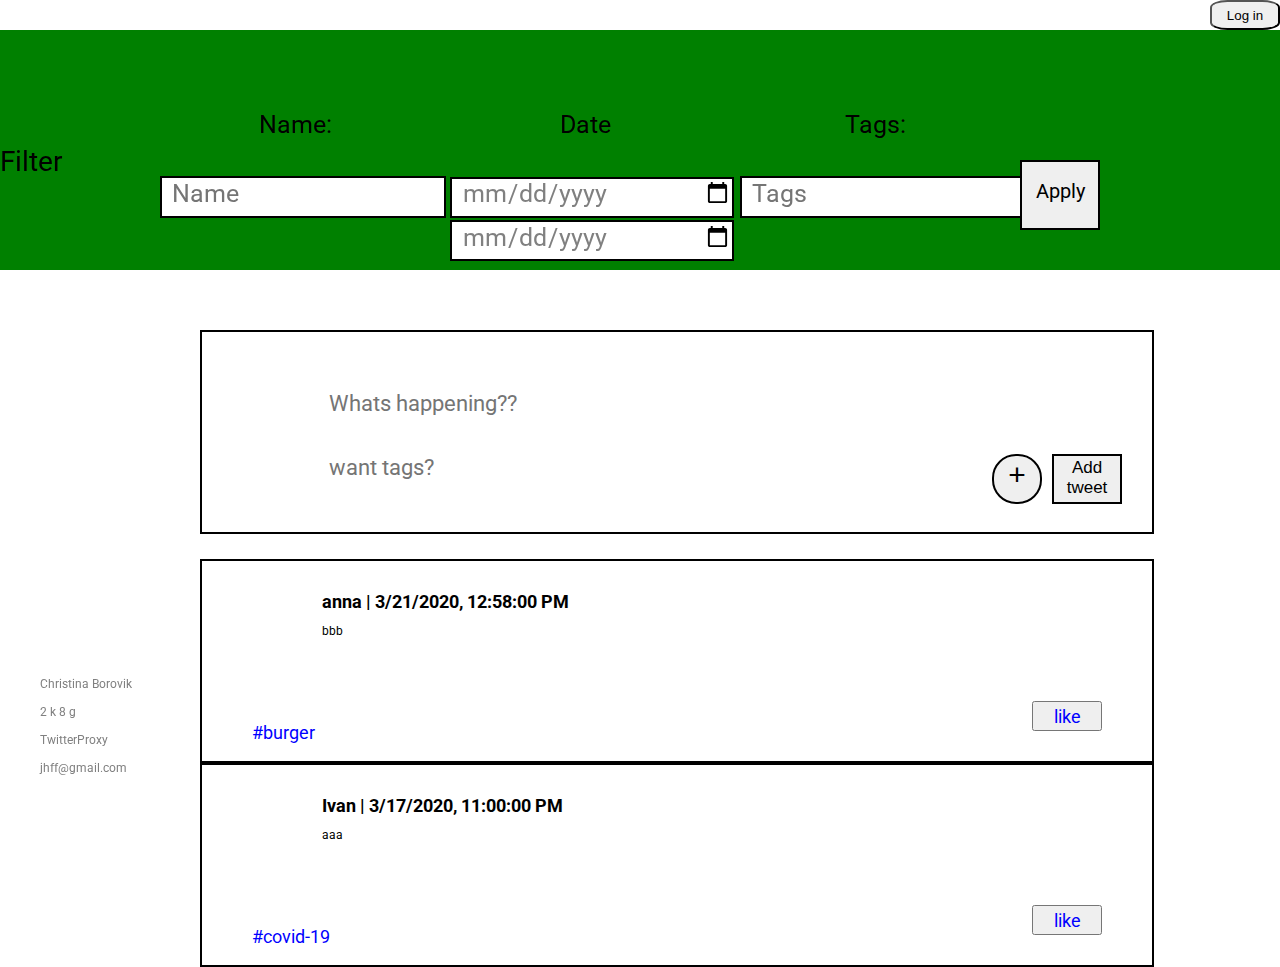
<file: task10/index.html>
<!DOCTYPE html>
<html lang="en">
<head>
  <meta charset="UTF-8">
  <link rel="stylesheet" href="resourses/styles.css">
  <link href="https://fonts.googleapis.com/css?family=Roboto&display=swap" rel="stylesheet">
  <title>PsevdoTwitter</title>

  <script type="text/javascript" src="resources/script1.js"></script>
</head>
<body>

<button class="Log" id="logOut">Without logginig </button>
<button class="LogIn" id="logIn">Log in</button>
<button class="LogOutforV" id="logOutForV">Log Out</button>









<div class="log" id="logPage">

  <div class="limiter">
    <div class="container-login100">
      <div class="wrap-login100 p-l-85 p-r-85 p-t-55 p-b-55">
        <div class="login100-form validate-form flex-sb flex-w">
					<span class="login100-form-title p-b-32">
						Account Login
					</span>

          <span class="txt p-b-11">
						Username
					</span>
          <div class="wrap-input100 validate-input m-b-36">
            <input  id="userInputName" class="input100" type="text" name="username" >
          </div>

          <span class="txt p-b-11">
						Password
					</span>
          <div class="wrap-input100 validate-input m-b-12">
            <input id="userPassword"  class="input100" type="password" name="pass" >
          </div>



          <div class="container-login100-form-btn">
            <button id="logForm" class="login100-form-btn">
              Login
            </button>
          </div>

        </div>
      </div>
    </div>
  </div>


  <div  class="drop" id="dropDownSelect1"></div>

  <!--===============================================================================================-->


</div>


<div class="main" id="mainPage">
  <div class="forfix" >
  <h1 class="user" id="userName"></h1>
  <div class="form"  id="filterForm">
    <p class="filter">Filter</p>
    <div class="nameFilter">
    <label >Name:</label><br>
    <input id="fname" type="text"   name="Name"  placeholder="Name" ><br>
    </div>
    <flexbox class="dataFilter">
    <label>Date</label><br>
    <input id="Data1" type="date" class="Data"  name="lname" placeholder="Data"><br>
    <input  id="Data2"  type="date" class="Data2"  name="lname"  placeholder="Data"><br>
    </flexbox>
    <flexbox class="tagsFilter">
    <label>Tags:</label><br>
    <input  id="filterTag" type="text"  name="lname" placeholder="Tags"><br>
    </flexbox>
    <button id="app"> <p>Apply</p></button>

  </div>
  </div>

  <div class="whats" id="whats">
    <input id="whatsInput" class="wha"  type="text" name="Whats" placeholder=" Whats happening??">
    <input id="whatsInputTags" class="whaT"  type="text" name="WhatsT" placeholder=" want tags?">
    </input>
    <button class="add" id="addInW"><p>Add tweet</p></button>
    <button class="plus" id="plusInW"><p>+</p></button>

  </div>
  <flexbox>
    <div class="content" id="tweetContainer">
      <template id="tweetTemplate">
        <div id="oneTweet" class="post" >
          <div class="tweet-action" id="action">
            <button class="Ok" id="ok">Ok</button>
            <button class="Edit" id="edit">Edit</button>
            <button class="Delete" id="delete">Delete</button>
            <button class="like" id="like">like</button>
          </div>
          <div class="tweet-info" id="postText">
            <h3 class="tweet-name"></h3>
            <p class="tweet-text" id="tweetText" ></p>
            <input class="tweet-input-text" id="text" placeholder="edit" >
            <p class="tags" id="tags"></p>
            <input class="tags-input" id="tagsInput" placeholder="edit">
          </div>
        </div>
      </template>
      <button class="plus" id="plusInPosts">+</button>
    </div>
  </flexbox>
  <footer id="footer">

    <p>Christina Borovik<br><br>
      2 k 8 g<br><br>
      TwitterProxy<br><br>
      jhff@gmail.com</p>
  </footer>
</div>
</body>
</html>
</file>
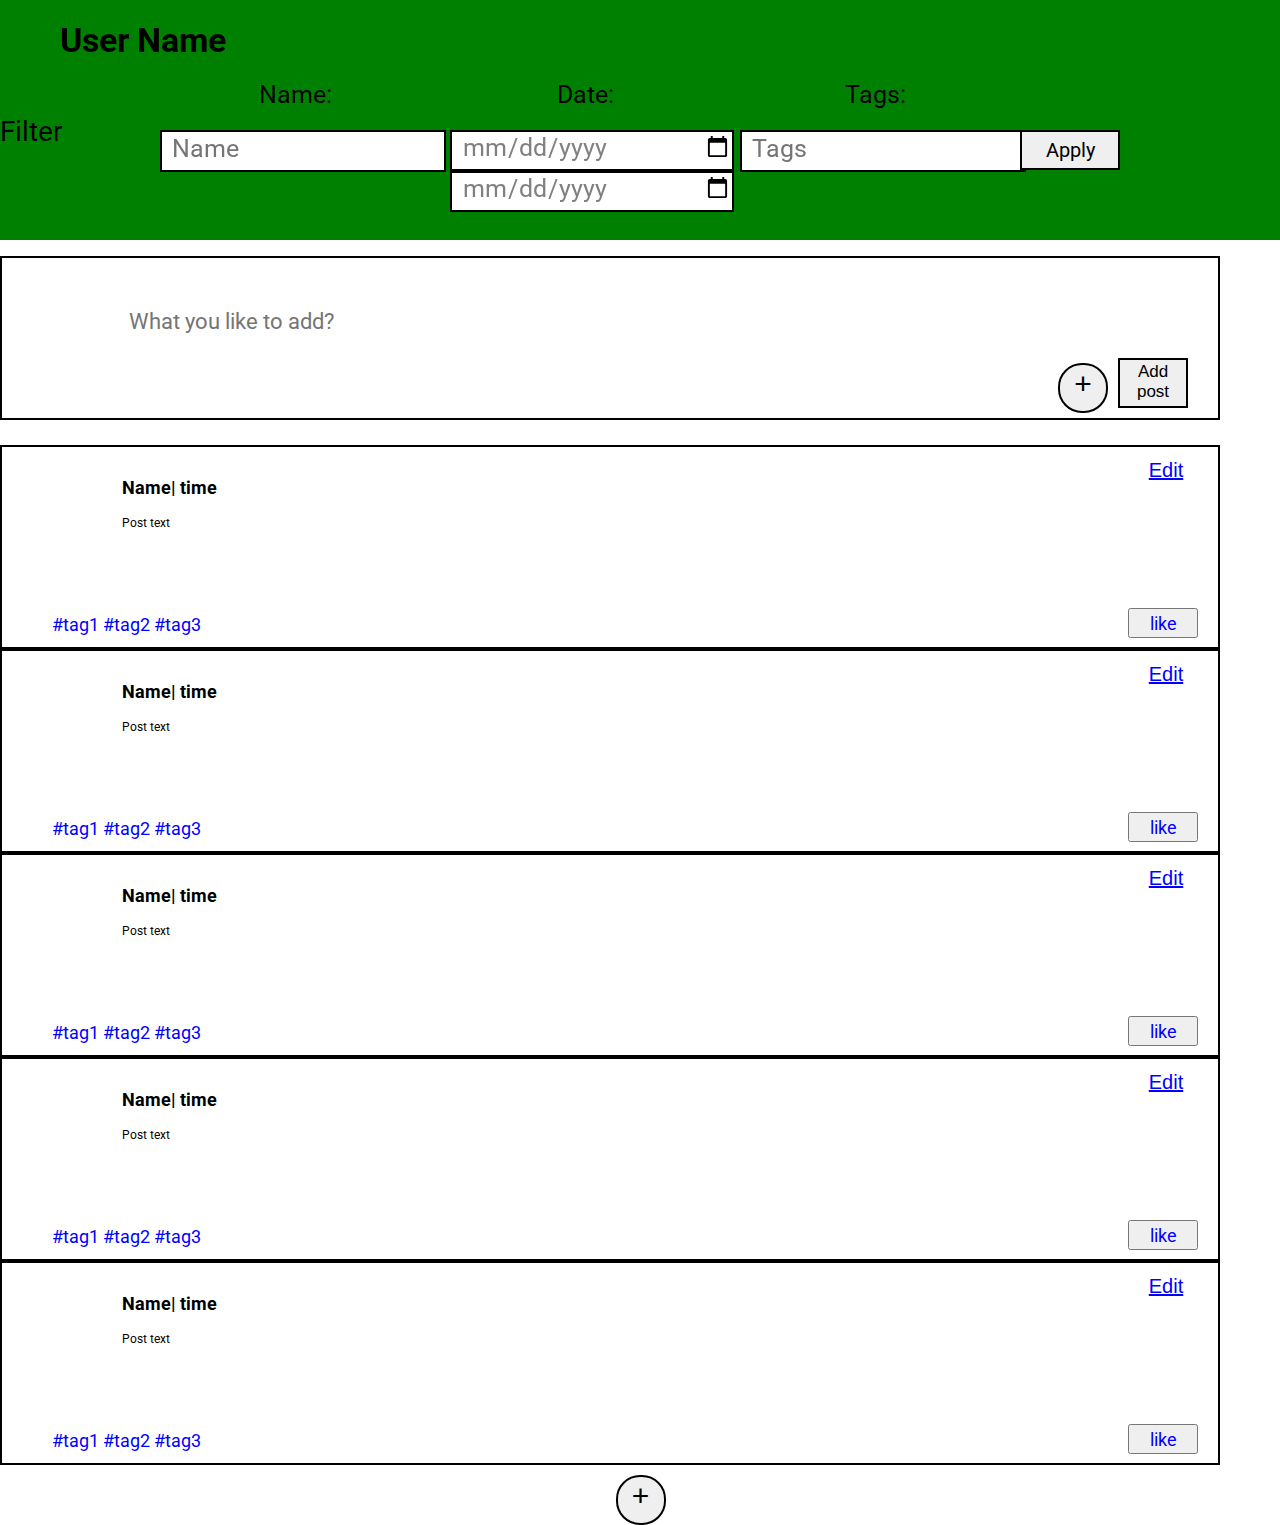
<file: task3/index.html>
<!DOCTYPE html>
<html lang="en">
<head>
    <meta charset="UTF-8">
    <link rel="stylesheet" href="styles.css">
    <link href="https://fonts.googleapis.com/css?family=Roboto&display=swap" rel="stylesheet">
    <title>TwitterProxy</title>

   <script type="text/javascript" src="D:\Training practice\JS_PostClass\scriptPostClass.js"></script>
</head>
<body>
<div class="forfix" >
  <button class="Log">Log out</button>
  <h1>User Name</h1>


 <form action="/action_page.php">
    <p class="filter">Filter</p>
    <div class="nameFilter">
  <label for="Name">Name:</label><br>
  <input type="text" id="fname" name="Name"  placeholder="Name" ><br>
</div>
 <flexbox class="dataFilter">
  <label for="Data">Date:</label><br>
  <input type="date" class="Data" id="Data" name="lname" placeholder="Data"><br>
  <input type="date" class="Data2"  id="Data" name="lname"  placeholder="Data"><br>
</flexbox>
 <flexbox class="tagsFilter">
    <label for="TAGS">Tags:</label><br>
  <input type="text" id="Data" name="lname" placeholder="Tags"><br>
</flexbox>
  <button> <p>Apply</p></button> 

</form>
</div>
<div class="main">
  <div class="wrapper">
<div class="whatst">
  <input class="wha" type="text" name="Whats" placeholder=" What you like to add?">
</input>
  <button class="add"><p>Add post</p></button>
  <button class="plus"><p>+</p></button>

</div>

<div class="content">
  <div class="post">

    <button  class="Edit">Edit</button>




   <h3> Name| time</h3>
    <p>Post text </p>
     <button class="like">like</button>
    <p class="tags">#tag1 #tag2 #tag3 </p>

  </div>
  <div class="post">
      <button class="Edit">Edit</button>
   <h3> Name| time</h3>
    <p>Post text </p>
     <button class="like">like</button>
    <p class="tags">#tag1 #tag2 #tag3</p>

  </div>
  <div class="post">
     <button onclick="alert('Hello World!')" class="Edit">Edit</button>
    <h3> Name| time</h3>
    <p>Post text </p>
     <button class="like">like</button>
    <p class="tags">#tag1 #tag2 #tag3</p>

  </div>
  <div class="post">
    <button class="Edit">Edit</button>
    <h3> Name| time</h3>
    <p>Post text </p>
     <button class="like">like</button>
    <p class="tags">#tag1 #tag2 #tag3</p>

  </div>
  <div class="post">
    <button class="Edit">Edit</button>
    <h3> Name| time</h3>
    <p>Post text </p>
     <button class="like">like</button>
    <p class="tags">#tag1 #tag2 #tag3</p>

  </div>
</div>
   <button class="plus1"><p>+</p></button>
 </div>
</div>
</div>
  

</body>
</html>
</file>
<file: task10/resourses/styles.css>
div.log{
    height: 100%;
    font-family: Raleway-Regular, sans-serif;

}

div.log h1,h2,h3,h4,h5,h6 {
    margin: 0px;
}

div.log p {
    font-family: Raleway-Regular;
    font-size: 14px;
    line-height: 1.7;
    color: #666666;
    margin: 0px;
}

div.log ul, li {
    margin: 0px;
    list-style-type: none;
}

div.log input {
    outline: none;
    border: none;
}


div.log label {
    display: block;
    margin: 0;
}

div.log button {
    outline: none !important;
    border: none;
    background: transparent;
}

div.log .txt {
    font-family: Raleway-SemiBold;
    font-size: 13px;
    color: #555555;
    line-height: 1.4;
    text-transform: uppercase;
}

div.log .limiter {
    width: 100%;
    margin: 0 auto;
}

div.log .container-login100 {
    width: 100%;
    min-height: 100vh;
    display: -webkit-box;
    display: -webkit-flex;
    display: -moz-box;
    display: -ms-flexbox;
    display: flex;
    flex-wrap: wrap;
    justify-content: center;
    align-items: center;
    padding: 15px;

    background-color: #ebebeb;
}


div.log .wrap-login100 {
    width: 560px;
    background: #fff;
    border-radius: 10px;
    position: relative;
}

div.log .login100-form {
    width: 500px;
}

div.log .login100-form-title {
    font-family: Raleway-Medium;
    font-size: 30px;
    color: #555555;
    line-height: 1.2;
    text-transform: uppercase;
    text-align: left;

    width: 100%;
    display: block;
}

div.log .wrap-input100 {
    width: 500px;
    position: relative;
    background-color: #fff;
    border: 1px solid #e6e6e6;
    border-radius: 2px;
}

div.log .input100 {
    font-family: Raleway-Medium;
    color: #555555;
    line-height: 1.2;
    font-size: 18px;

    display: block;
    width: 450px;
    background: transparent;
    height: 55px;
    padding: 0 25px 0 25px;
}
div.drop{
    width: 450px;
}

div.log .container-login100-form-btn {
    width: 500px;
    display: -webkit-box;
    display: -webkit-flex;
    display: -moz-box;
    display: -ms-flexbox;
    display: flex;
    flex-wrap: wrap;
}

div.log .login100-form-btn {
    font-family: Raleway-Bold;
    font-size: 16px;
    color: #fff;
    line-height: 1.2;

    display: -webkit-box;
    display: -webkit-flex;
    display: -moz-box;
    display: -ms-flexbox;
    display: flex;
    justify-content: center;
    align-items: center;
    padding: 0 20px;
    min-width: 150px;
    height: 55px;
    background-color: #333333;
    border-radius: 27px;

    -webkit-transition: all 0.4s;
    -o-transition: all 0.4s;
    -moz-transition: all 0.4s;
    transition: all 0.4s;
}


div.log @media (max-width: 576px) {
    .wrap-login100 {
        padding-left: 15px;
        padding-right: 15px;


    }
}

div.log .p-l-85{padding-left: 85px;}
div.log .p-r-86{padding-right: 85px; ;}
div.log .p-t-55{padding-top: 55px;}
div.log .p-b-55{padding-bottom: 55px;}
div.log .p-b-32{padding-bottom: 32px;}
div.log .p-b-11{padding-bottom: 11px;
width: 500px;}
div.log .m-b-36{margin-bottom: 36px;}
div.log .m-b-12{margin-bottom: 12px;}
div.log .m-l-r-auto {margin-left: auto;	margin-right: auto;}
div.log .m-l-auto {margin-left: auto;}
div.log .m-r-auto {margin-right: auto;}

div.log .flex-w {
    display: -webkit-box;
    display: -webkit-flex;
    display: -moz-box;
    display: -ms-flexbox;
    display: flex;
    -webkit-flex-wrap: wrap;
    -moz-flex-wrap: wrap;
    -ms-flex-wrap: wrap;
    -o-flex-wrap: wrap;
    flex-wrap: wrap;
}


div.log .flex-sb {
    display: -webkit-box;
    display: -webkit-flex;
    display: -moz-box;
    display: -ms-flexbox;
    display: flex;
    justify-content: space-between;
}














body{
    width: 100%;
    margin: 0;
    font-size: 18px;
    position: relative;

}
.Log {
    display:none;
    float: right;
    margin-left: 1350px;
    border-radius: 25%;
    width: 70px;
    height: 50px;
}
.LogIn {

    float: right;
    margin-left: 1350px;
    border-radius: 25%;
    width: 70px;
    height: 30px;
}
.LogOutforV {
    display:none;
    float: right;
    margin-left: 1350px;
    border-radius: 25%;
    width: 70px;
    height: 30px;
}


h1 {
    margin-top: 5px;
    font-family: 'Roboto';
    font-size:34px;
    width: 250px;
    padding-top: 15px;
    padding-bottom: 70px;
    height: 35px;
    padding-left: 60px;
    margin-bottom: 20px;
    position: fixed;
    padding-bottom:20px;
    float:left;
}

.form {
    list-style-type: none;
    margin-top: 20px;
    height: 20%;
    padding-left: 0;
    margin-left: 0;
    padding-top: 50px;
    width: 100%;
    position: fixed;
    display: block;
    font-family: 'Roboto';
    float: left;
    font-size: 30px;

}

.form p.filter{
    margin-top: 30px;
    display: block;
    font-family: 'Roboto';
    font-size: 28px;
    width: 130px;
    float: left;
    padding-top: 15px;
    height: 35px;
}
div.nameFilter{
    width: 290px;
    float: left;
}
flexbox.dataFilter{
    width: 290px;
    float: left;
}
flexbox.tagsFilter{
    width: 290px;
    float: left;
}

.form label{
    padding-top:10px;
    display: block;
    font-size: 25px;
    padding-left:30px;
    text-decoration: none;
    width: 270px;
    text-align: center;
    font-family: 'Roboto';
}

.form input{
    width: 270px;
    height: 30px;
    margin-left: 30px;
    padding-left: 10px;
    padding-bottom: 7px;
    border:2px solid black;
    font-size: 25px;
    color: grey;
    font-family: 'Roboto';
}

.form button{
    border: 2px solid black;
    margin-top: 60px;
    margin-left: 20px;
    margin-left: 20px;
    text-align: center;
    text-decoration: none;
    font-size: 17px;
    padding-bottom: 10px;
    height: 70px;
    width: 80px;
}

button:active {
    background-color: white;
    transform: translateY(4px);
}

.form button p{
    font-size: 20px;
    font-family: 'Roboto';
    margin-top: 5px;
    margin-bottom: 5px;
}

div.forfix{
    margin-top: 30px;
    position: fixed;
    z-index: 100;
    height: 240px;
    width: 1960px;
    background-color:green;
}


div.whats {
    margin-left: 200px;
    height: 200px;
    width: 950px;
    margin-top: 300px;
    border:2px solid black;
    float: left;

}

div.whats input.wha {
    margin-top: 20px;
   display: inline;
    border:none;
    font-weight: normal;
    margin-left: 120px;
    margin-right: 0;
    font-family: 'Roboto';
    font-size: 22px;
    width: 600px;
    height: 100px;
    color: grey;
    margin-bottom: 0px;
}
div.whats input.whaT {
    margin-top: 0px;
    display: inline;
    border:none;
    font-weight: normal;
    margin-left: 120px;
    margin-right: 0;
    width: 600px;
    font-family: 'Roboto';
    font-size: 22px;
    color: grey;
    margin-bottom: 0px;
}

div.whats button {
    display: inline-block;
    float: right;
    border: 2px solid black;
    text-align: center;
    text-decoration: none;
    height: 50px;
}

div.whats button.add{

    margin-right: 30px;
    font-size: 17px;
    width: 70px;
}

div.whats button.add p {
    display: inline-block;
    margin-top: 1px;
    float: left;
}

div.whats button.plus {
    padding-bottom: 15px;
    margin-right: 10px;

    font-size: 30px;
    border-radius: 48%;
    width: 50px;
}

div.whats button.plus p {
    display: inline-block;
    margin-top: 1px;
    margin-bottom: 5px;
}

div.content {
    float: left;
    margin-left: 200px;
    position: relative;
    margin-top: 25px;
    width: 1000px;
    overflow: auto;
    list-style-position:outside;
}

div.content div.post{
    width: 950px;
    height: 200px;
    border:2px solid black;
    float: left;
}
tweet-action{
    width: 30px;
    height: 200px;
    margin-left: 300px;
}
.tweet-action .Edit{
    display: none;
    float: right;
    border: none;
    background-color: white;
    text-decoration:underline;
    color: blue;
    margin-right: 50px;
    margin-top: 10px;
    text-align: center;
    font-size: 20px;
    height: 50px;
    width: 50px;
}
.tweet-action .Delete{
    display: none;
    float: right;
    border: none;
    background-color: white;
    text-decoration:underline;
    color: blue;
    margin-right: 10px;
    margin-top: 10px;
    text-align: center;
    font-size: 20px;
    height: 50px;
    width: 50px;
}
.tweet-action .Ok{
    display:none;
    float: right;
    border: none;
    background-color: white;
    text-decoration:underline;
    color: blue;
    margin-right: 50px;
    margin-top: 10px;
    text-align: center;
    font-size: 20px;
    height: 50px;
    width: 50px;
}

div.content div.post h3{
    margin-top: 30px;
    width: 800px;
    margin-left: 120px;
    margin-right: 40px;
    display: block;
    font-size: 18px;
    font-family: 'Roboto';
}

div.content div.post ul{
    width: 65px;
    display: none;
    padding: 0;
    float: right;
    margin:0px 30px 850px 200px;
    height: 70px;
    position: absolute;
    font-size: 18px;
    list-style-type: none;
    font-family: 'Roboto';
    background-color: white;
}

div.content div.post ul li button{
    text-decoration: none;
    list-style-type: none;
    border: 2px solid black;
    color: black;
    text-align: center;
    font-size: 17px;
    padding-bottom: 10px;
    height: 10px;
    width: 65px;
}
div.content div.post p{
    width: 800px;
    margin-left: 120px;
    height: 80px;
    font-size: 12px;

    font-family: 'Roboto';
}
input.tweet-input-text{ width: 800px;
    height: 80px;
    display: none;
    margin-left: 30px;
    font-size: 30px;
    font-family: 'Roboto';}

div.content div.post p.tags{
    font-size: 18px;
    width: 300px;
    margin-left: 50px;
    height: 20px;
    font-family: 'Roboto';
    color: blue;

}
div.main{

}
div.log{
    display: none;
}
input.tags-input{
    font-size: 18px;
    width: 300px;
    height: 20px;
    display: none;
    margin-left: 30px;
    font-family: 'Roboto';

    color: blue;
}
.tweet-action .like{
    font-size: 18px;
    width: 70px;
    height: 30px;
    float: right;
    margin-top: 140px;
    margin-right: 50px;
     float: right;
    font-family: 'Roboto';
    color: blue;
}
.tweet-action .Ok{
    display: none;
 }
.tweet-action .Edit{
    display: none;
}

div.content button.plus {
    display: inline-block;
    float: right;

    border: 2px solid black;
    color: black;
    padding-bottom: 15px;
    margin-top: 10px;
    margin-right: 48%;
    text-align: center;
    text-decoration: none;
    font-size: 30px;
    border-radius: 48%;
    height: 50px;
    position: relative;
    width: 50px;
    cursor: pointer;
}

div.content button.plus p {
    display: inline-block;
    margin-top: 1px;
    margin-bottom: 5px;
}

footer{
    width: 100%;
    height: 150px;
    margin: 0;
    position: fixed;
    padding-left: 40px;
    padding-top: 15px;
    margin-top:650px;
    font-size: 18px;
    display: block;
    float:left;
}
div.post-action{
    width: 60px;
    hight: 200px;
    float: right;
}

footer p{
    width: 800px;
    height: 150px;
    color: grey;
    font-size: 12px;
    font-family: 'Roboto';
}
@media screen and (max-width: 900px) {
    h1{
        margin-top: 0px;
        padding-top: 0px;
        font-size:15px;
        width: 120px;
        padding-bottom: 5px;
        height: 25px;
        margin-left: 70px;
        padding-left: 40px;
    }

    form{
        padding-top:15px;
        margin: 0;
        padding-top: 5px;
        margin-right: 10px;
        width: 110px;
    }

    form p.filter{
        display: none;
    }

    form label{
        font-size: 15px;
        padding-left:10px;
        width: 30px;
        display: inline-block;
    }

    form input{
        display: inline-block;
        width: 70px;
        height: 15px;
        margin-left: 7px;
        font-size: 15px;
    }

    form button{
        margin-left: 15px;
        font-size: 15px;
        padding-top: 0px;
        padding-left: 0;
        height: 30px;
        width: 70px;
    }
    form button p{
        margin-top: 4px;
        padding-top: 0;
        font-size: 15px;
    }

    div.whatst {
        margin-left: 100px;
        margin-top: 40px;
        position: fixed;
        height: 80px;
        width: 78%;
    }
    input.Data2{
        margin-top: 5px;
    }
    div.whatst input.wha {
        margin-top: 20px;
        margin-left: 40px;
        margin-right: 0;
        font-size: 17px;
    }

    div.whatst button.add {
        margin-top: 45px;
        margin-right: 20px;
        font-size: 10px;
        height: 30px;
        width: 50px;
    }

    div.whatst button.plus {
        padding-bottom: 3px;
        padding-top: 0px;
        margin-right: 10px;
        margin-top: 50px;
        font-size: 15px;
        height: 25px;
        width: 25px;
    }

    div.content {
        position: absolute;
        margin-top: 130px;
        margin-left: 110px;
        height: 200px;
        width: 73%;
    }

    div.content div.post{
        width: 90%;
        float: right;
        height: 150px;
    }

    div.content div.post h3{
        margin-top:7px;
        width: 100%;
        margin-left: 30px;
        margin-right: 6px;
    }
    div.content div.post p{
        display: block;
        width: 80%;
        margin-left: 30px;
        height: 60px;
        font-size: 15px;
    }

    div.content div.post p.tags{
        font-size: 16px;
        width: 150px;
        margin-left: 20px;
        height: 10px;
    }

    div.content div.post button.Edit{
        margin-right: 17px;
        margin-bottom: 50px;
        height: 30px;
    }

    div.content div.post ul{
        display: none;
    }

    div.content div.post button.like{
        padding-bottom: 5px;
        margin-right: 10px;
        display: block;
        margin-bottom: 10px;
        position: relative;
    }

    div.content button.plus {
        float: left;
        padding-bottom: 3px;
        padding-top: 0px;
        margin-left: 55%;
        margin-top: 5px;
        font-size: 15px;
        height: 25px;
        width: 25px;
    }

    div.content div.post ul{
        margin: 0;
        margin-left: 85%;
        margin-right: 30px;
        height: 50px;
        margin-top: 0px;
        margin-bottom: 40px
    }

    div.content div.post ul li button{
        padding-top: 7px;
        font-size: 10px;
        height: 30px;
    }
    footer{
        display: none;
    }}
</file>
<file: task3/styles.css>
body{
width: 100%;
margin: 0;
font-size: 18px;
position: relative;

}
.Log {
float: right;
margin-left: 1350px;
border-radius: 25%;
width: 70px;
height: 30px;
}

h1 {
margin-top: 5px;
font-family: 'Roboto';
font-size:34px;
width: 250px;
padding-top: 15px;
padding-bottom: 70px;
height: 35px;
padding-left: 60px;
margin-bottom: 20px;
position: fixed;
padding-bottom:20px;
float:left;
}

form {
list-style-type: none;
margin-top: 20px;
height: 20%;
padding-left: 0;
margin-left: 0;
padding-top: 50px;
width: 100%;
position: fixed;
display: block;
font-family: 'Roboto';
float: left;
font-size: 30;
overflow: none;
list-style-position:none;
}

form p.filter{
margin-top: 30px;
display: block;
font-family: 'Roboto';
font-size: 28px;
width: 130px;
float: left;
padding-top: 15px;
height: 35px;
}
div.nameFilter{
  width: 290px;
float: left;
}
flexbox.dataFilter{
  width: 290px;
float: left;
}
flexbox.tagsFilter{
  width: 290px;
float: left;
}

form label{
padding-top:10px;
display: block;
font-size: 25px;
padding-left:30px;
text-decoration: none;
width: 270px;
text-align: center;
font-family: 'Roboto';
}

form input{
width: 270px;
height: 30px;
margin-left: 30px;
padding-left: 10px;
padding-bottom: 7px;
border:2px solid black;
font-size: 25px;
color: grey;
font-family: 'Roboto';
}

form button{
border: 2px solid black;
margin-top: 60px;
margin-left: 20px;
margin-left: 20px;
text-align: center;
text-decoration: none;
font-size: 17px;
padding-bottom: 10px
height: 10px;
width: 100px;
}

button:active {
background-color: white;
transform: translateY(4px);
}

form button p{
font-size: 20px;
font-family: 'Roboto';
margin-top: 5px;
margin-bottom: 5px;
}
div.main{
  padding-top: 20%; 
  width: auto;

}
div.forfix{
  position: fixed;
  z-index: 100;
  height: 240px;

  background-color:green; 
}

div.wrapper{

}

div.whatst {
height: 160px;
width: 95%;
border:2px solid black;
float: left;

}

div.whatst input.wha {
margin-top: 50px;
border:none;
font-weight: normal;
margin-left: 120px;
margin-right: 0;
font-family: 'Roboto';
font-size: 22px;
color: grey;
margin-bottom: 0px;
}

div.whatst button {
display: inline-block;
float: right;
border: 2px solid black;
text-align: center;
text-decoration: none;
height: 50px;
}

div.whatst button.add{
margin-top: 100px;
margin-right: 30px;
font-size: 17px;
width: 70px;
}

div.whatst button.add p {
display: inline-block;
margin-top: 1px;
float: left;
}

div.whatst button.plus {
padding-bottom: 15px;
margin-right: 10px;
margin-top: 105px;
font-size: 30px;
border-radius: 48%;
width: 50px;
}

div.whatst button.plus p {
display: inline-block;
margin-top: 1px;
margin-bottom: 5px;
}

div.content {
float: left;
position: relative;
margin-top: 25px;
width: auto;
overflow: auto;
list-style-position:outside;
}

div.content div.post{
width: 95%;
height: 200px;
border:2px solid black;
float: left;
}

div.content div.post button.Edit{
display: inline-block;
float: right;
border: none;
background-color: white;
text-decoration:underline;
color: blue;
padding-bottom: 25px;
margin-right: 27px;
margin-bottom: 70px;
margin-top: 10px;
text-align: center;
font-size: 20px;
height: 50px;
width: 50px;
}

div.content div.post h3{
margin-top: 30px;
width: 800px;
margin-left: 120px;
margin-right: 40px;
display: block;
font-size: 18px;
font-family: 'Roboto';
}

div.content div.post ul{
width: 65px;
display: none;
padding: 0;
float: right;
margin:0px 30px 850px 200px;
height: 70px;
position: absolute;
font-size: 18px;
list-style-type: none;
font-family: 'Roboto';
background-color: white;
}

div.content div.post ul li button{
text-decoration: none;
list-style-type: none;
border: 2px solid black;
color: black;
text-align: center;
text-decoration: none;
font-size: 17px;
padding-bottom: 10px
height: 10px;
width: 65px;
}
div.content div.post p{
width: 800px;
margin-left: 120px;
height: 80px;
font-size: 12px;
font-family: 'Roboto';
}
div.content div.post p.tags{
font-size: 18px;
width: 300px;
margin-left: 50px;
height: 20px;
font-family: 'Roboto';
color: blue;
}
div.content div.post button.like{
font-size: 18px;
width: 70px;
height: 30px;
float: right;
margin-right: 20px;
font-family: 'Roboto';
color: blue;
}

 button.plus1 {
display: inline-block;
float: right;

border: 2px solid black;
color: black;
padding-bottom: 15px;
margin-top: 10px;
margin-right: 48%;
text-align: center;
text-decoration: none;
font-size: 30px;
border-radius: 48%;
height: 50px;
position: relative;
width: 50px;
cursor: pointer;
}

 button.plus1 p {
display: inline-block;
margin-top: 1px;
margin-bottom: 5px;
}

footer{
width: 100%;
height: 150px;
margin: 0;
position: fixed;
padding-left: 40px;
padding-top: 15px;
margin-top:650px;
font-size: 18px;
display: block;
float:left;
}

footer p{
width: 800px;
height: 150px;
color: grey;
font-size: 12px;
font-family: 'Roboto';
}
@media screen and (max-width: 900px) {
h1{
margin-top: 0px;
padding-top: 0px;
font-size:15px;
width: 120px;
padding-bottom: 5px;
height: 25px;
margin-left: 70px;
padding-left: 40px;
}

form{
padding-top:15px;
margin: 0;
padding-top: 5px;
margin-right: 10px;
width: 110px;
}

form p.filter{
display: none;
}

form label{
font-size: 15px;
padding-left:10px;
width: 30px;
display: inline-block;
}

form input{
display: inline-block;
width: 70px;
height: 15px;
margin-left: 7px;
font-size: 15px;
}

form button{
margin-left: 15px;
font-size: 15px;
padding-top: 0px;
padding-left: 0;
height: 30px;
width: 70px;
}
form button p{
margin-top: 4px;
padding-top: 0;
font-size: 15px;
}

div.whatst {
margin-left: 100px;
margin-top: 40px;
position: fixed;
height: 80px;
width: 78%;
}
input.Data2{
margin-top: 5px;
}
div.whatst input.wha {
margin-top: 20px;
margin-left: 40px;
margin-right: 0;
font-size: 17px;
}

div.whatst button.add {
margin-top: 45px;
margin-right: 20px;
font-size: 10px;
height: 30px;
width: 50px;
}

div.whatst button.plus {
padding-bottom: 3px;
padding-top: 0px;
margin-right: 10px;
margin-top: 50px;
font-size: 15px;
height: 25px;
width: 25px;
}

div.content {
position: absolute;
margin-top: 130px;
margin-left: 110px;
height: 200px;
width: 73%;
}

div.content div.post{
width: 90%;
float: right;
height: 150px;
}

div.content div.post h3{
margin-top:7px;
width: 100%;
margin-left: 30px;
margin-right: 6px;
}
div.content div.post p{
display: block;
width: 80%;
margin-left: 30px;
height: 60px;
font-size: 15px;
}

div.content div.post p.tags{
font-size: 16px;
width: 150px;
margin-left: 20px;
height: 10px;
}

div.content div.post button.Edit{
margin-right: 17px;
margin-bottom: 50px;
height: 30px;
}

div.content div.post ul{
display: none;
}

div.content div.post button.like{
padding-bottom: 5px;
margin-right: 10px;
display: block;
margin-bottom: 10px;
position: relative;
}

div.content button.plus {
float: left;
padding-bottom: 3px;
padding-top: 0px;
margin-left: 55%;
margin-top: 5px;
font-size: 15px;
height: 25px;
width: 25px;
}

div.content div.post ul{
margin: 0;
margin-left: 85%;
margin-right: 30px;
margin-top: 20px;
height: 50px;
margin-top: 0px;
margin-bottom: 40px
}

div.content div.post ul li button{
padding-top: 7px;
font-size: 10px;
height: 30px;
}
footer{
display: none;
}
</file>
